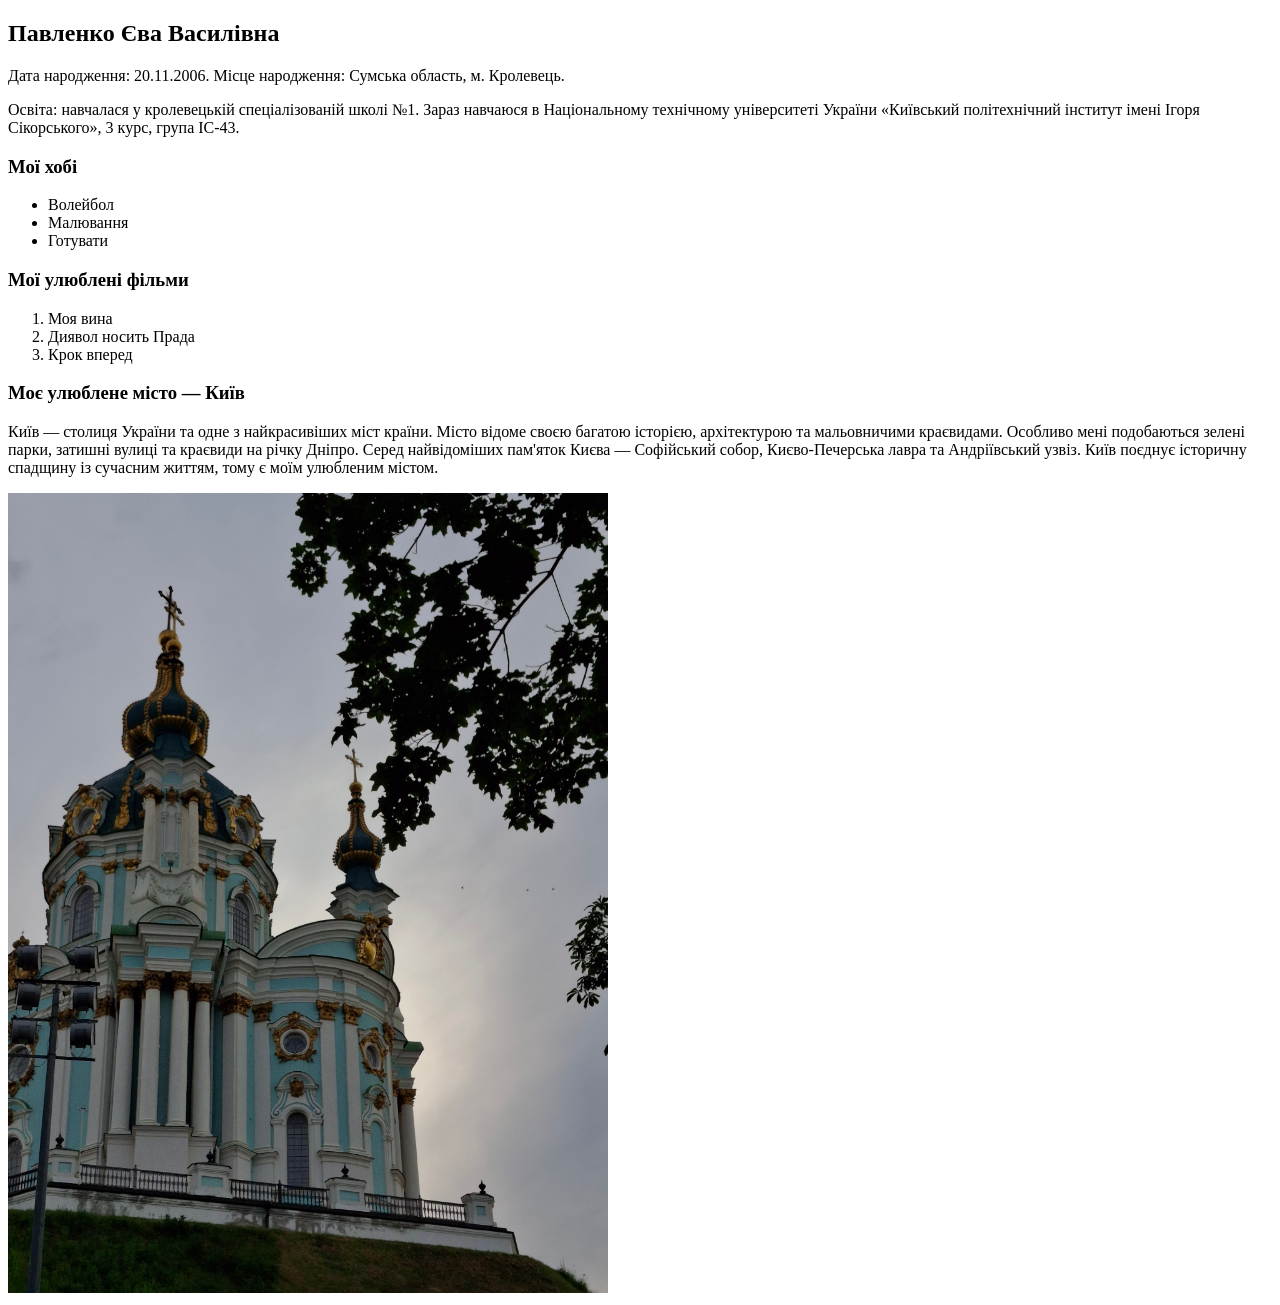
<file: LR1/index.html>
<!DOCTYPE html>
<html lang="uk">
<head>
    <meta charset="UTF-8">
    <meta name="viewport" content="width=device-width, initial-scale=1.0">
    <meta name="keywords" content="Павленко Єва, HTML5, лабораторна робота, Київ">
    <meta name="description" content="Персональна вебсторінка Павленко Єви, студентки групи ІС-43. Лабораторна робота №1 з Основ FE-технологій.">

    <title>Павленко Єва | ІС-43 | Лабораторна №1 | Варіант 141</title>
</head>
<body>
<h2>Павленко Єва Василівна</h2>

    <p>
        Дата народження: 20.11.2006.
        Місце народження: Сумська область, м. Кролевець.
    </p>

    <p>
        Освіта: навчалася у кролевецькій спеціалізованій школі №1.
        Зараз навчаюся в Національному технічному
        університеті України «Київський політехнічний
        інститут імені Ігоря Сікорського», 3 курс,
        група ІС-43.
    </p>
    
<h3>Мої хобі</h3>

<ul>
    <li>Волейбол</li>
    <li>Малювання</li>
    <li>Готувати</li>
</ul>
<h3>Мої улюблені фільми</h3>

<ol>
    <li>Моя вина</li>
    <li>Диявол носить Прада</li>
    <li>Крок вперед</li>
</ol>

<h3>Моє улюблене місто — Київ</h3>

<p>
    Київ — столиця України та одне з найкрасивіших
    міст країни. Місто відоме своєю багатою історією,
    архітектурою та мальовничими краєвидами.
    Особливо мені подобаються зелені парки,
    затишні вулиці та краєвиди на річку Дніпро.
    Серед найвідоміших пам'яток Києва —
    Софійський собор, Києво-Печерська лавра
    та Андріївський узвіз.
    Київ поєднує історичну спадщину із сучасним
    життям, тому є моїм улюбленим містом.
</p>

<a href="https://kyivcity.gov.ua/" target="_blank" rel="noopener noreferrer">
    <img
        src="images/2.jpg"
        alt="Андріївська церква"
        width="600"
    >
</a>

</body>
</html>
</file>
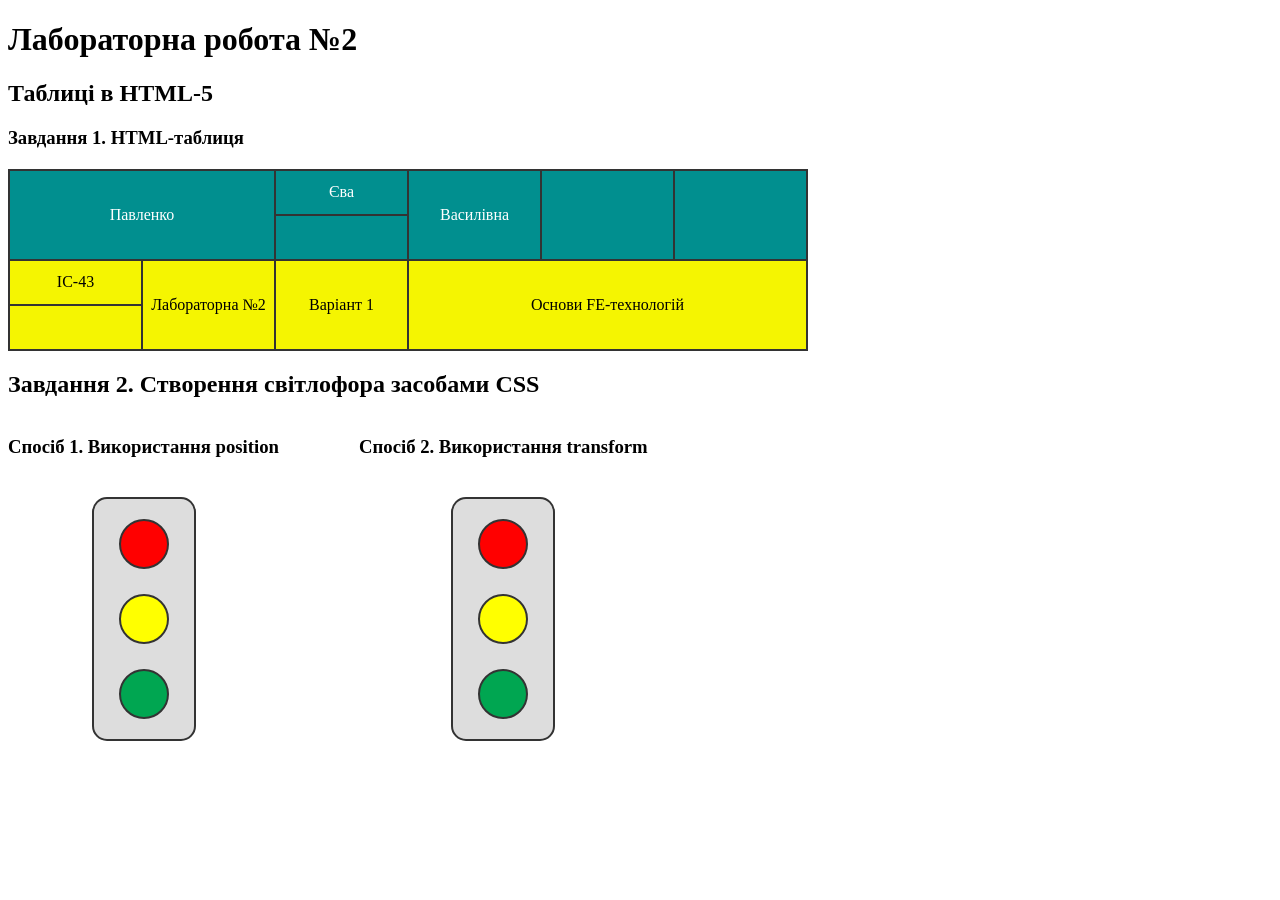
<file: LR2/index.html>
<!DOCTYPE html>
<html lang="uk">
<head>
    <meta charset="UTF-8">
    <meta name="viewport" content="width=device-width, initial-scale=1.0">

    <title>Павленко Є.В. | ІС-43 | ЛР2 | Варіант 1</title>

    <link rel="stylesheet" href="style.css">
</head>
<body>

    <h1>Лабораторна робота №2</h1>
    <h2>Таблиці в HTML-5</h2>
    
<h3>Завдання 1. HTML-таблиця</h3>

<table class="lab-table">
    <tbody>
        <tr class="first-row">
            <td colspan="2" rowspan="2">Павленко</td>
            <td>Єва</td>
            <td rowspan="2">Василівна</td>
            <td rowspan="2"></td>
            <td rowspan="2"></td>
        </tr>
        <tr class="first-row">
            <td></td>
        </tr>
        <tr class="second-row">
            <td>ІС-43</td>
            <td rowspan="2">Лабораторна №2</td>
            <td rowspan="2">Варіант 1</td>
            <td colspan="3" rowspan="2">Основи FE-технологій</td>
        </tr>
        <tr>
            <td></td>
        </tr>
    </tbody>
</table>

<h2>Завдання 2. Створення світлофора засобами CSS</h2>

<div class="traffic-lights-container">

    <div class="traffic-light-item">
        <h3>Спосіб 1. Використання position</h3>

        <div class="traffic-light-position">
            <div class="light red"></div>
            <div class="light yellow"></div>
            <div class="light green"></div>
        </div>
    </div>

    <div class="traffic-light-item">
        <h3>Спосіб 2. Використання transform</h3>

        <div class="traffic-light-transform">
            <div class="light red"></div>
            <div class="light yellow"></div>
            <div class="light green"></div>
        </div>
    </div>

</div>
</body>
</html>
</file>
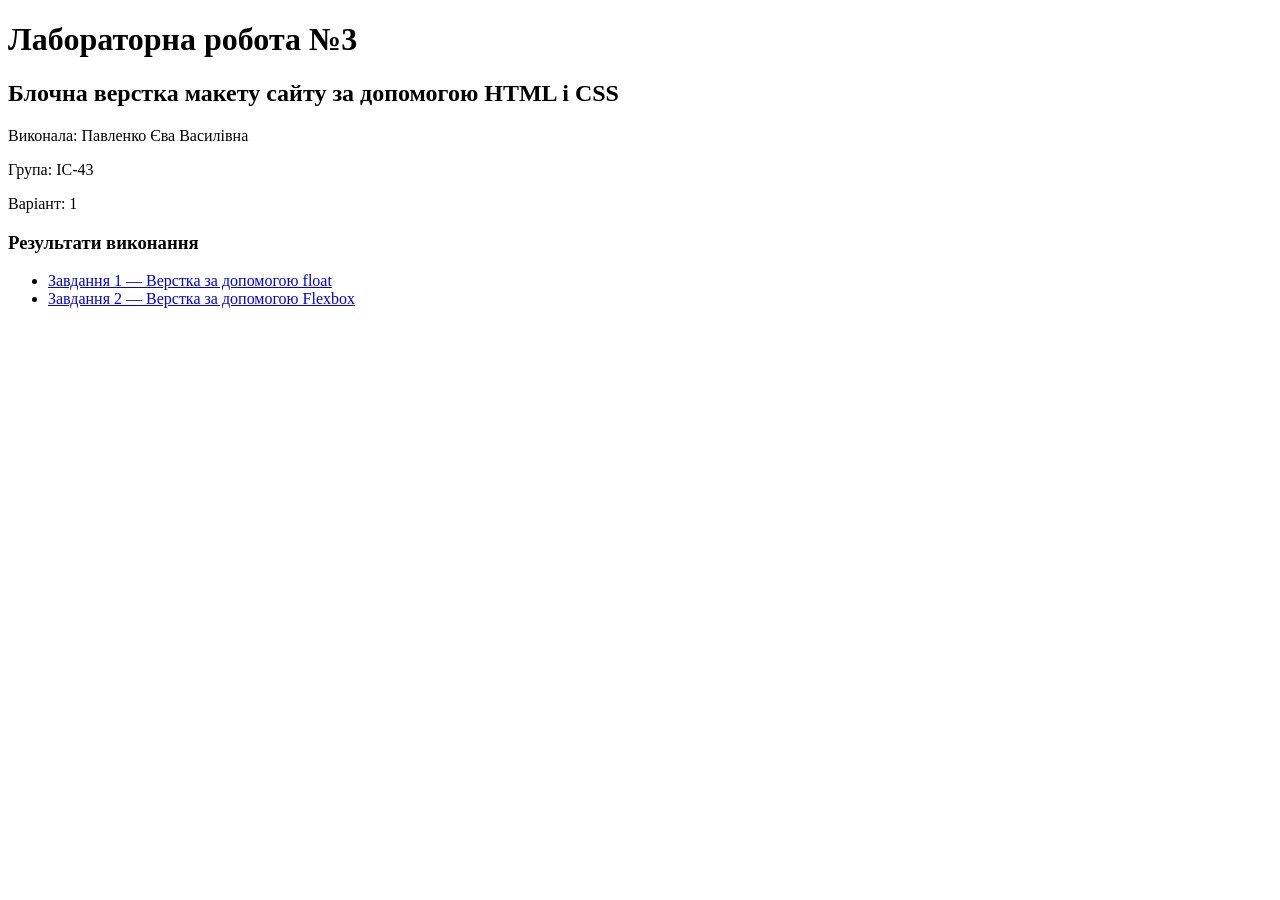
<file: LR3/index.html>
<!DOCTYPE html>
<html lang="uk">
<head>
    <meta charset="UTF-8">
    <meta name="viewport" content="width=device-width, initial-scale=1.0">

    <title>Павленко Є.В. | ІС-43 | ЛР3 | Варіант 1</title>

    <link rel="stylesheet" href="style.css">
</head>
<body>

    <h1>Лабораторна робота №3</h1>
    <h2>Блочна верстка макету сайту за допомогою HTML і CSS</h2>
    <p>Виконала: Павленко Єва Василівна</p>
    <p>Група: ІС-43</p>
    <p>Варіант: 1</p>
    <h3>Результати виконання</h3>
    <ul>
        <li>
            <a href="float.html"> Завдання 1 — Верстка за допомогою float  </a>
        </li>
        <li>
            <a href="flex.html">Завдання 2 — Верстка за допомогою Flexbox </a>
        </li>
    </ul>

</body>
</html>
</file>
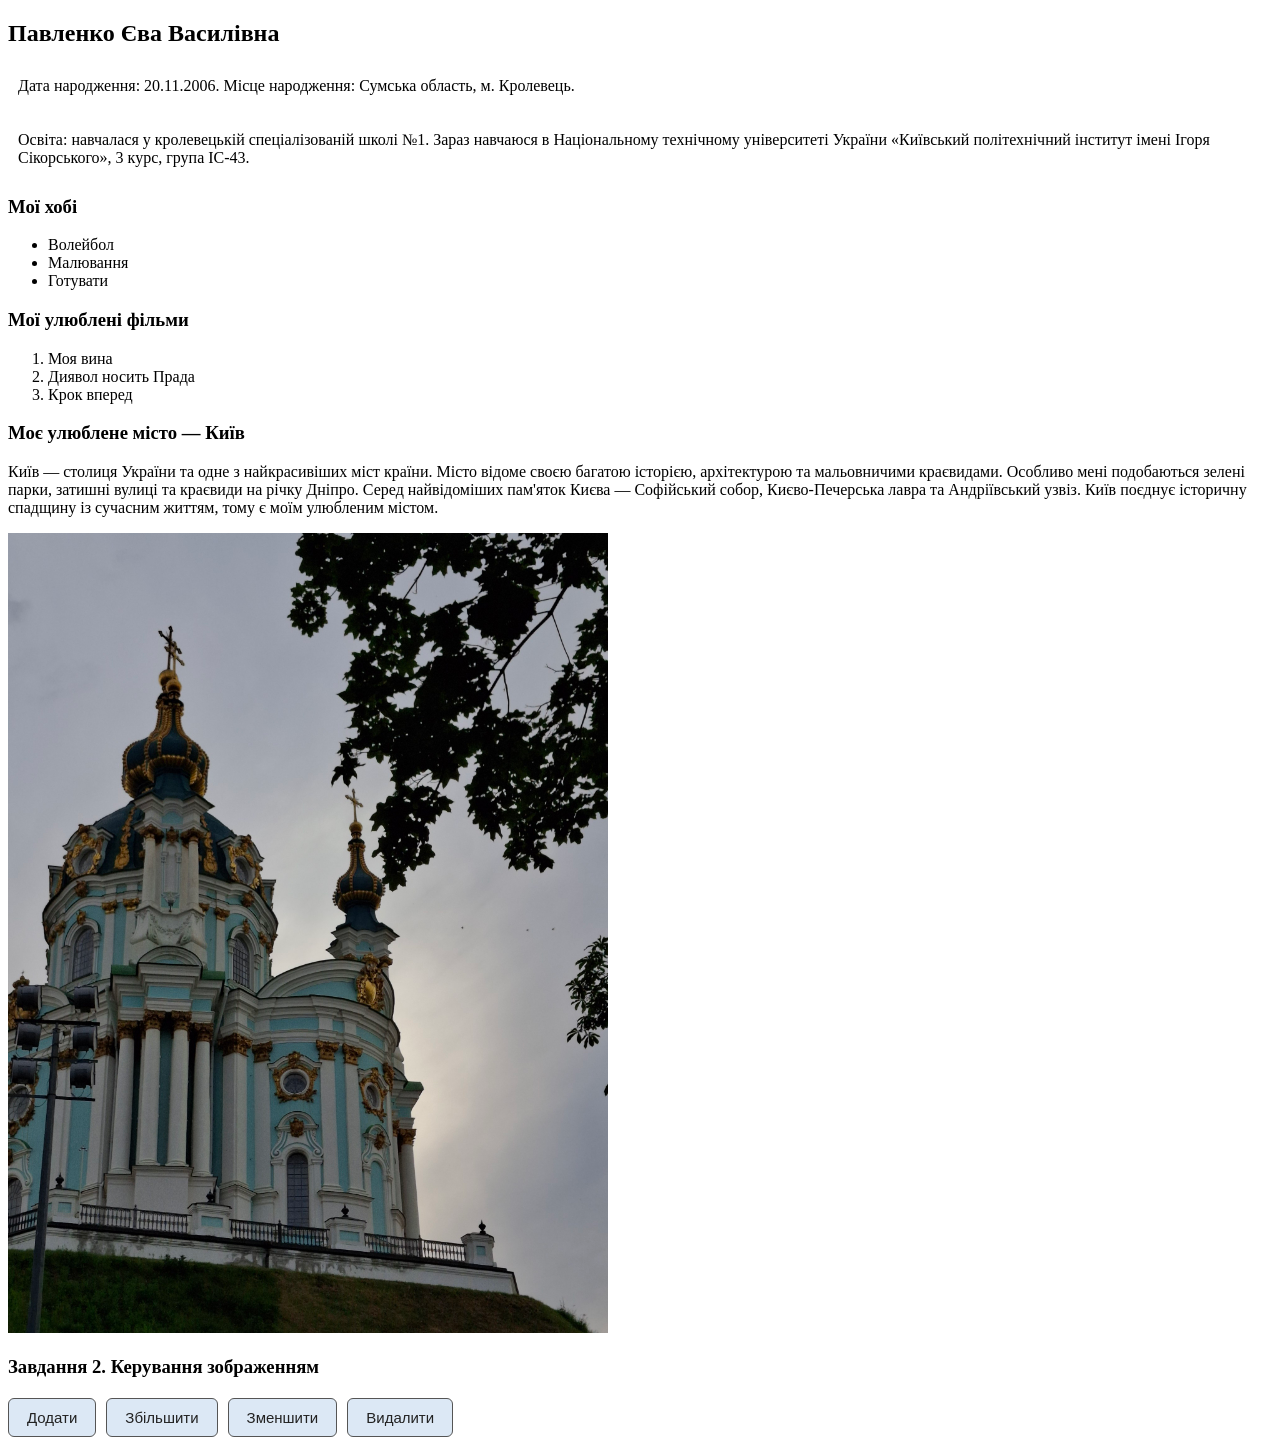
<file: LR4/index.html>
<!DOCTYPE html>
<html lang="uk"> 

<head>
    <meta charset="UTF-8">
    <meta name="viewport" content="width=device-width, initial-scale=1.0">
    <meta name="keywords" content="Павленко Єва, HTML5, лабораторна робота, Київ">
    <meta name="description" content="Персональна вебсторінка Павленко Єви, студентки групи ІС-43. Лабораторна робота №1 з Основ FE-технологій.">
<title>Павленко Є.В. | ІС-43 | ЛР4 | Варіант 141</title> 
<link rel="stylesheet" href="style.css">
</head>
<body>
<h2>Павленко Єва Василівна</h2>

    <p id="birth-info">
        Дата народження: 20.11.2006.
        Місце народження: Сумська область, м. Кролевець.
    </p>

    <p class="education-info">
        Освіта: навчалася у кролевецькій спеціалізованій школі №1.
        Зараз навчаюся в Національному технічному
        університеті України «Київський політехнічний
        інститут імені Ігоря Сікорського», 3 курс,
        група ІС-43.
    </p>
    
<h3>Мої хобі</h3>

<ul>
    <li>Волейбол</li>
    <li>Малювання</li>
    <li>Готувати</li>
</ul>
<h3>Мої улюблені фільми</h3>

<ol>
    <li>Моя вина</li>
    <li>Диявол носить Прада</li>
    <li>Крок вперед</li>
</ol>

<h3>Моє улюблене місто — Київ</h3>

<p>
    Київ — столиця України та одне з найкрасивіших
    міст країни. Місто відоме своєю багатою історією,
    архітектурою та мальовничими краєвидами.
    Особливо мені подобаються зелені парки,
    затишні вулиці та краєвиди на річку Дніпро.
    Серед найвідоміших пам'яток Києва —
    Софійський собор, Києво-Печерська лавра
    та Андріївський узвіз.
    Київ поєднує історичну спадщину із сучасним
    життям, тому є моїм улюбленим містом.
</p>


<a href="https://kyivcity.gov.ua/" target="_blank" rel="noopener noreferrer">
    <img id="city-image" src="images/2.jpg" alt="Андріївська церква" width="600">
</a>

<h3>Завдання 2. Керування зображенням</h3>

<div class="image-control">

    <div id="new-image-container"></div>

    <div class="image-buttons">
        <button type="button" id="add-btn">Додати</button>
        <button type="button" id="increase-btn">Збільшити</button>
        <button type="button" id="decrease-btn">Зменшити</button>
        <button type="button" id="delete-btn">Видалити</button>
    </div>

</div>

<script src="script.js"></script>
</body>
</html>
</file>
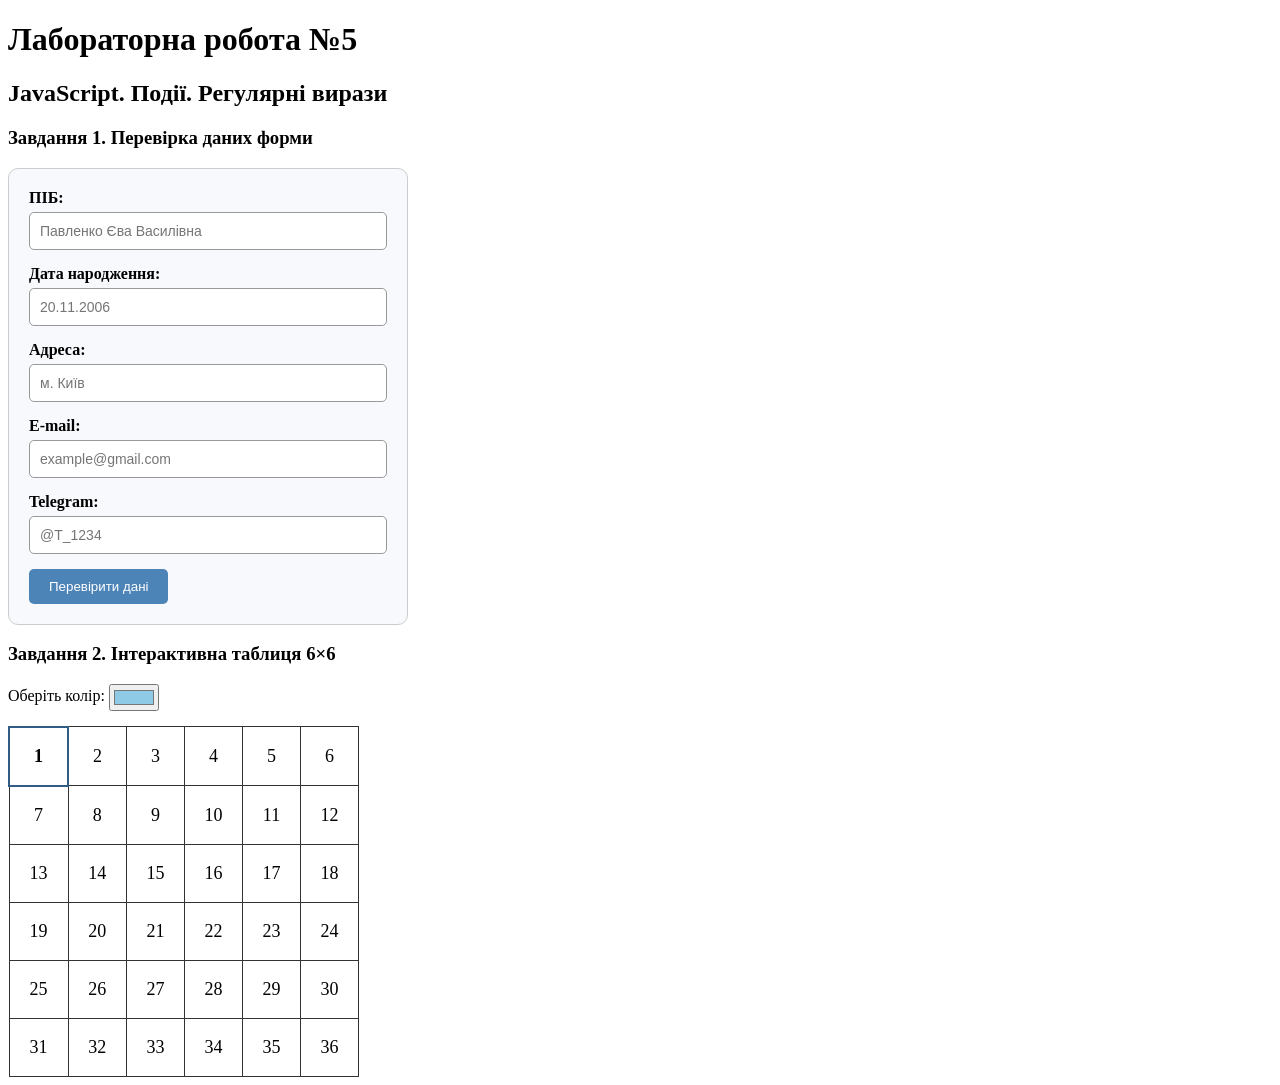
<file: LR5/index.html>
<!DOCTYPE html>
<html lang="uk">
<head>
    <meta charset="UTF-8">
    <meta name="viewport" content="width=device-width, initial-scale=1.0">

    <title>Павленко Є.В. | ІС-43 | ЛР5 | Варіант 141</title>

    <link rel="stylesheet" href="style.css">
</head>
<body>

    <h1>Лабораторна робота №5</h1>
    <h2>JavaScript. Події. Регулярні вирази</h2>

    <h3>Завдання 1. Перевірка даних форми</h3>

<form id="user-form" novalidate>
    <div class="form-group">
        <label for="fullName">ПІБ:</label>
        <input
            type="text"
            id="fullName"
            placeholder="Павленко Єва Василівна"
        >
        <span class="error-message"></span>
    </div>

    <div class="form-group">
        <label for="birthDate">Дата народження:</label>
        <input
            type="text"
            id="birthDate"
            placeholder="20.11.2006"
        >
        <span class="error-message"></span>
    </div>

    <div class="form-group">
        <label for="address">Адреса:</label>
        <input
            type="text"
            id="address"
            placeholder="м. Київ"
        >
        <span class="error-message"></span>
    </div>

    <div class="form-group">
        <label for="email">E-mail:</label>
        <input
            type="text"
            id="email"
            placeholder="example@gmail.com"
        >
        <span class="error-message"></span>
    </div>

    <div class="form-group">
        <label for="telegram">Telegram:</label>
        <input
            type="text"
            id="telegram"
            placeholder="@T_1234"
        >
        <span class="error-message"></span>
    </div>

    <button type="submit">Перевірити дані</button>
</form>

    <h3>Завдання 2. Інтерактивна таблиця 6×6</h3>

<div class="table-controls">
    <label for="color-picker">Оберіть колір:</label>
    <input type="color" id="color-picker" value="#8ecae6">
</div>

<table id="interactive-table"></table>

    <script src="script.js"></script>
</body>
</html>
</file>
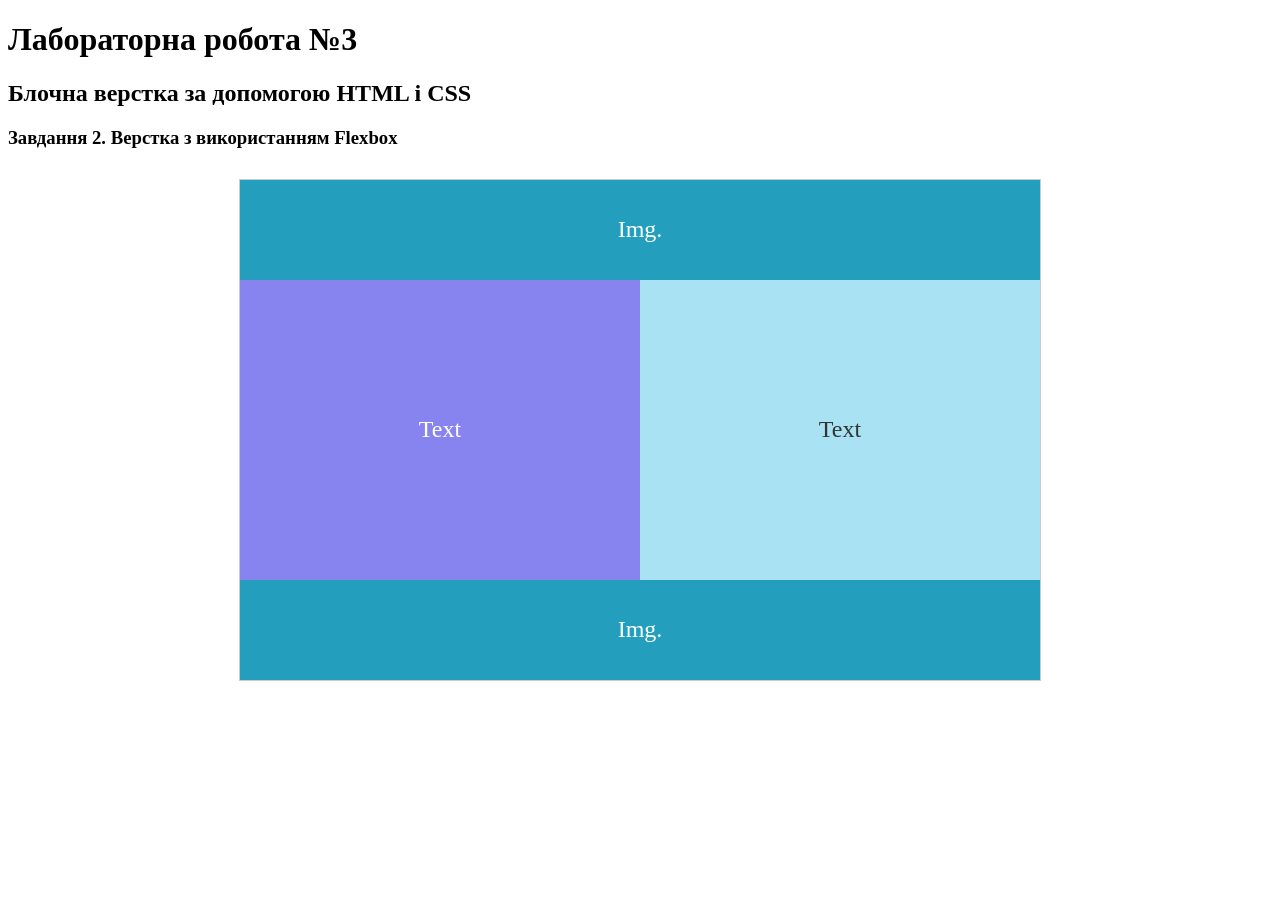
<file: LR3/flex.html>
<!DOCTYPE html>
<html lang="uk">
<head>
    <meta charset="UTF-8">
    <meta name="viewport" content="width=device-width, initial-scale=1.0">

    <title>Павленко Є.В. | ІС-43 | ЛР3 | Варіант 1 | Flex</title>

    <link rel="stylesheet" href="style.css">
</head>
<body>

    <h1>Лабораторна робота №3</h1>
    <h2>Блочна верстка за допомогою HTML і CSS</h2>
    <h3>Завдання 2. Верстка з використанням Flexbox</h3>

    <div class="layout-flex">
        <div class="flex-header">
            Img.</div>
        <div class="flex-columns">
            <div class="flex-left">
                Text </div>
            <div class="flex-right">
                Text</div>
            </div>
        <div class="flex-footer">
            Img. </div>
    </div>

</body>
</html>
</file>
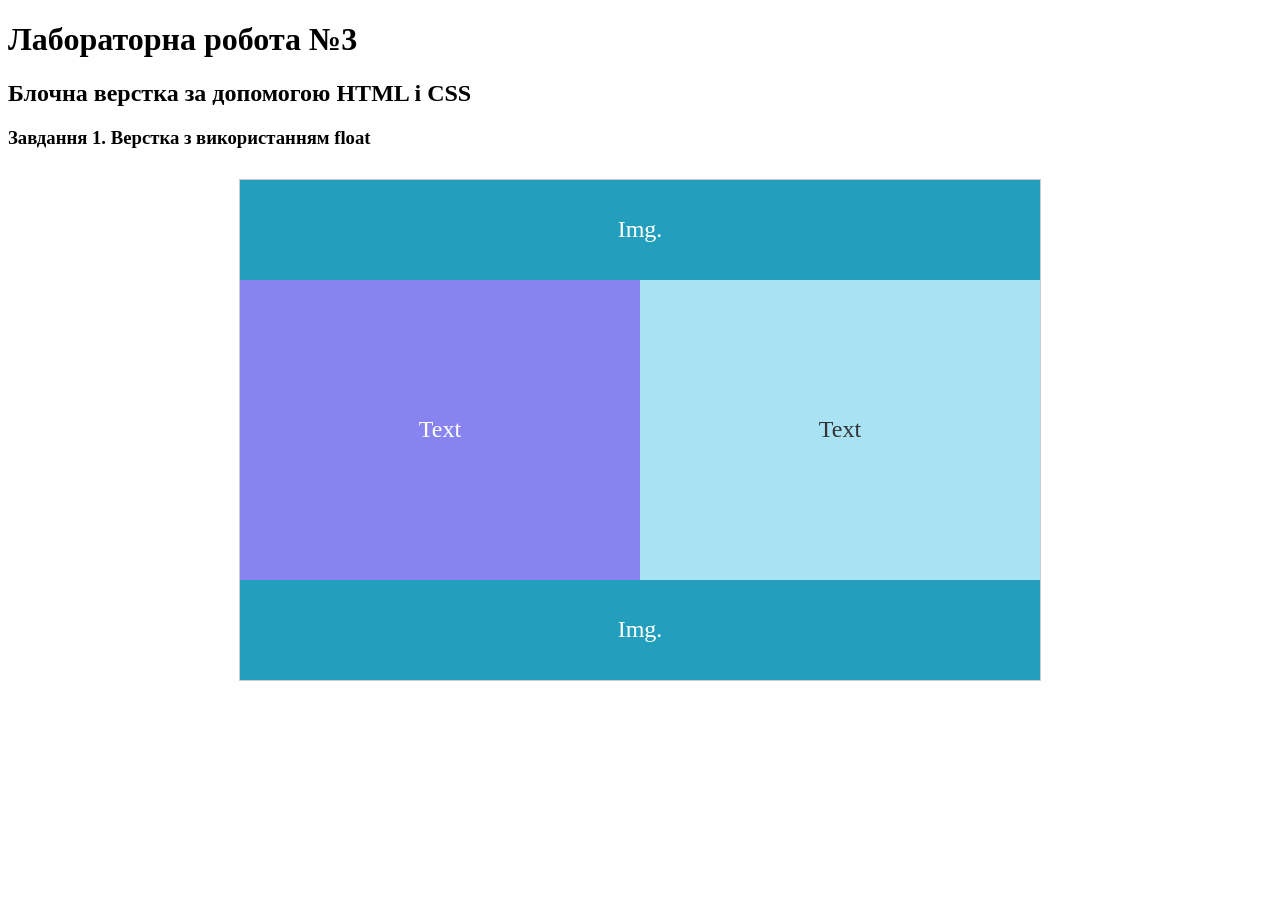
<file: LR3/float.html>
<!DOCTYPE html>
<html lang="uk">
<head>
    <meta charset="UTF-8">
    <meta name="viewport" content="width=device-width, initial-scale=1.0">

    <title>Павленко Є.В. | ІС-43 | ЛР3 | Варіант 1 | Float</title>

    <link rel="stylesheet" href="style.css">
</head>
<body>

    <h1>Лабораторна робота №3</h1>
    <h2>Блочна верстка за допомогою HTML і CSS</h2>
    <h3>Завдання 1. Верстка з використанням float</h3>

    <div class="layout-float">
        <div class="float-header">
            Img. </div>
        <div class="float-columns">

            <div class="float-left">
                Text </div>

            <div class="float-right">
                Text </div>
        </div>
        <div class="float-footer">
            Img. </div>
    </div>

</body>
</html>
</file>
<file: LR2/style.css>
.lab-table {
    border-collapse: collapse;
    width: 800px;
    max-width: 100%;
    table-layout: fixed;
    margin-top: 20px;
}

.lab-table td {
    border: 2px solid #333;
    height: 35px;
    padding: 4px;
    text-align: center;
    vertical-align: middle;
    overflow-wrap: anywhere;
}

.traffic-light-position {
    position: relative;
    width: 100px;
    height: 240px;
    background-color: #dddddd;
    border: 2px solid #333333;
    border-radius: 15px;
    margin: 20px 0;
}

.traffic-light-position .light {
    position: absolute;
    left: 25px;
    width: 50px;
    height: 50px;
    border: 2px solid #333333;
    border-radius: 50%;
    box-sizing: border-box;
}

.traffic-light-position .red {
    top: 20px;
    background-color: red;
}

.traffic-light-position .yellow {
    top: 95px;
    background-color: yellow;
}

.traffic-light-position .green {
    top: 170px;
    background-color: #00a651;
}

.traffic-light-transform {
    width: 100px;
    height: 240px;
    background-color: #dddddd;
    border: 2px solid #333333;
    border-radius: 15px;
    margin: 20px 0;
}

.traffic-light-transform .light {
    width: 50px;
    height: 50px;
    border: 2px solid #333333;
    border-radius: 50%;
    box-sizing: border-box;
    margin-bottom: 25px;
    transform: translateX(25px) translateY(20px);
}

.traffic-light-transform .red {
    background-color: red;
}

.traffic-light-transform .yellow {
    background-color: yellow;
}

.traffic-light-transform .green {
    background-color: #00a651;
}

.traffic-lights-container {
    display: flex;
    gap: 80px;
    align-items: flex-start;
    flex-wrap: wrap;
}

.traffic-light-item {
    display: flex;
    flex-direction: column;
    align-items: center;
}

.traffic-light-item h3 {
    text-align: center;
}

.lab-table tr:nth-child(-n+2) td {
    background-color: #018f8f;
    color: white;
}

.lab-table tr:nth-child(n+3) td {
    background-color: #f5f501;
    color: black;
}

.lab-table:has(tr:nth-child(1):hover) tr:nth-child(-n+2) td,
.lab-table:has(tr:nth-child(2):hover) tr:nth-child(-n+2) td {
    background-color: #f5f501;
    color: black;
}
.lab-table:has(tr:nth-child(3):hover) tr:nth-child(n+3) td,
.lab-table:has(tr:nth-child(4):hover) tr:nth-child(n+3) td {
    background-color: #018f8f;
    color: white;
}
</file>
<file: LR3/style.css>
.layout-float {
    width: 70%;
    max-width: 800px;
    margin: 30px auto;
    border: 1px solid #cccccc;
}
.float-header {
    background-color: #239fbd;
    height: 100px;
    text-align: center;
    align-content: center;
    color: white;
    font-size: 24px;}
.float-columns::after {
    content: "";
    display: block;
    clear: both;
}
.float-left {
    float: left;
    width: 50%;
    height: 300px;
    background-color: #8884ef;
    text-align: center;
    align-content: center;
    color: white;
    font-size: 24px;
}
.float-right {
    float: left;
    width: 50%;
    height: 300px;
    background-color: #a9e3f3;
    text-align: center;
    align-content: center;
    color: #333333;
    font-size: 24px;
}
.float-footer {
    background-color: #239fbd;
    height: 100px;
    text-align: center;
    align-content: center;
    color: white;
    font-size: 24px;
}
.layout-flex {
    display: flex;
    flex-direction: column;
    width: 70%;
    max-width: 800px;
    margin: 30px auto;
    border: 1px solid #cccccc;
}
.flex-header {
    background-color: #239fbd;
    height: 100px;
    display: flex;
    align-items: center;
    justify-content: center;
    color: white;
    font-size: 24px;
}
.flex-columns {
    display: flex;
}
.flex-left {
    width: 50%;
    height: 300px;
    background-color: #8884ef;
    display: flex;
    align-items: center;
    justify-content: center;
    color: white;
    font-size: 24px;
}
.flex-right {
    width: 50%;
    height: 300px;
    background-color: #a9e3f3;
    display: flex;
    align-items: center;
    justify-content: center;
    color: #333333;
    font-size: 24px;
}
.flex-footer {
    background-color: #239fbd;
    height: 100px;
    display: flex;
    align-items: center;
    justify-content: center;
    color: white;
    font-size: 24px;
}
</file>
<file: LR4/style.css>
/* Інтерактивні елементи лабораторної №4 */

#birth-info,
.education-info {
    padding: 10px;
    cursor: pointer;
    transition: background-color 0.3s, color 0.3s;
}

/* Завдання 1 */
.birth-active {
    background-color: #b8e0e8;
    color: #003b49;
}
.education-active {
    background-color: #e5c6f0;
    color: #4a205c;
}
/* Завдання 2.*/

.image-control {
    margin-top: 20px;
}

#new-image-container {
    margin-bottom: 15px;
}

#new-image-container img {
    display: block;
    max-width: 100%;
    height: auto;
}

.image-buttons {
    display: flex;
    flex-wrap: wrap;
    gap: 10px;
}

.image-buttons button {
    padding: 10px 18px;
    background-color: #dce8f5;
    color: #222222;
    border: 1px solid #555555;
    border-radius: 6px;
    font-size: 15px;
    cursor: pointer;
}

.image-buttons button:hover {
    background-color: #b8d2ee;
}
</file>
<file: LR5/style.css>
/* Завдання 1. Форма введення даних */

#user-form {
    width: 400px;
    max-width: 100%;
    padding: 20px;
    border: 1px solid #cccccc;
    border-radius: 10px;
    background-color: #f7f9fc;
    box-sizing: border-box;
}

.form-group {
    margin-bottom: 15px;
}

.form-group label {
    display: block;
    margin-bottom: 5px;
    font-weight: bold;
}

.form-group input {
    width: 100%;
    padding: 10px;
    border: 1px solid #999999;
    border-radius: 5px;
    box-sizing: border-box;
    font-size: 14px;
}

.form-group input:focus {
    outline: 2px solid #8bb8e8;
}

.form-group input.invalid {
    border: 2px solid #d62828;
    background-color: #ffe5e5;
}

.error-message {
    display: block;
    color: #d62828;
    font-size: 12px;
    margin-top: 5px;
}

#user-form button {
    padding: 10px 20px;
    background-color: #4d84b8;
    color: white;
    border: none;
    border-radius: 5px;
    cursor: pointer;
}

#user-form button:hover {
    background-color: #356b9f;
}

/* Завдання 2. Інтерактивна таблиця */

.table-controls {
    margin: 15px 0;
}

#color-picker {
    cursor: pointer;
    vertical-align: middle;
}

#interactive-table {
    border-collapse: collapse;
    margin-top: 15px;
}

#interactive-table td {
    width: 55px;
    height: 55px;
    border: 1px solid #333333;
    text-align: center;
    font-size: 18px;
}

#interactive-table td.target-cell {
    cursor: pointer;
    font-weight: bold;
    border: 2px solid #315c83;
}
</file>
